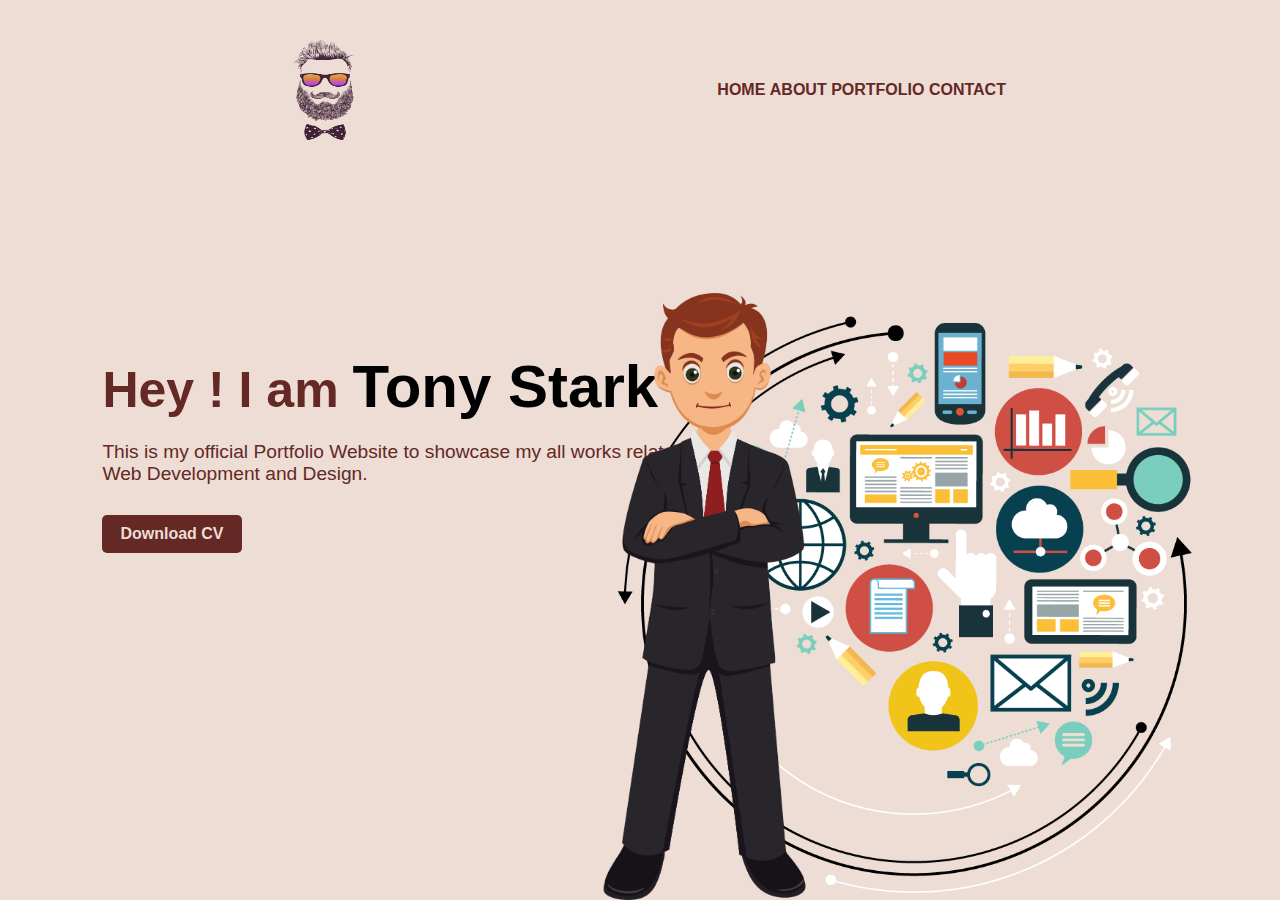
<file: index.html>
<!DOCTYPE html>
<html lang="en">
<head>
    <meta charset="UTF-8">
    <meta http-equiv="X-UA-Compatible" content="IE=edge">
    <meta name="viewport" content="width=device-width, initial-scale=1.0">
    <title>Shivam's Portfolio</title>
    <link rel="icon" type="image/x-icon" href="favicon.png">
    <link rel="stylesheet" href="style.css">
</head>
<body>
    <div class="home">
        <nav class="navbar">
            <img src="logo2.png" alt="logo" class="logo">
            <ul>
                <li><a href="index.html">HOME</a></li>
                <li><a href="about.html">ABOUT</a></li>
                <li><a href="portfolio.html">PORTFOLIO</a></li>
                <li><a href="contact.html">CONTACT</a></li>
            </ul>

        </nav>
        <div class="head">
            <h1>Hey ! I am <span>Tony Stark</span></h1>
            <p>This is my official Portfolio Website to showcase my all works related to <br>Web Development and Design.</p>
            <a href="">Download CV</a>
        </div>
        <div class="images">
            <img src="cover.png" alt="cover" class="shape">
            <img src="cover1.png" alt="cover" class="profile">
        </div>
        
    </div>
     
    
</body>
</html>
</file>
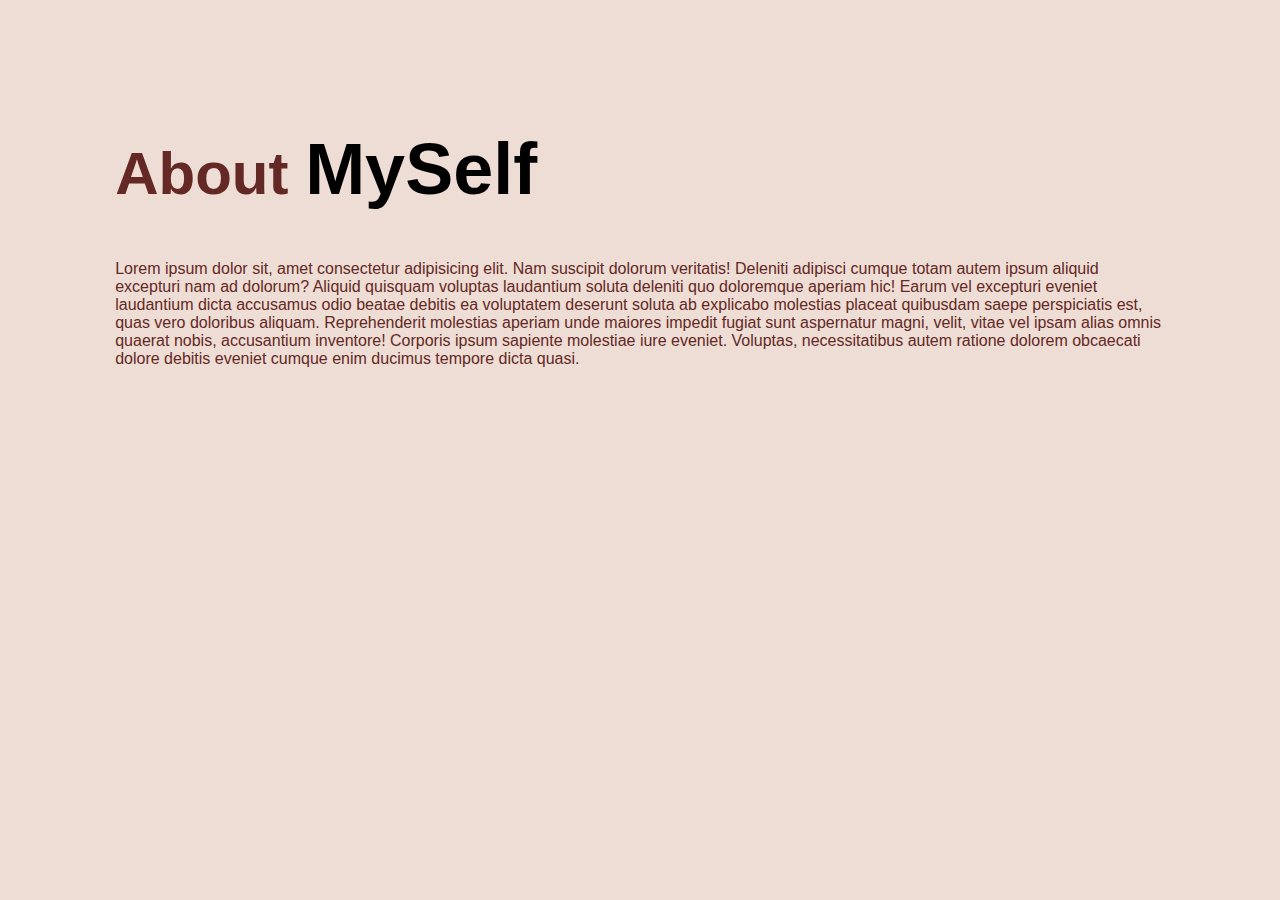
<file: about.html>
<!DOCTYPE html>
<html lang="en">

<head>
    <meta charset="UTF-8">
    <meta http-equiv="X-UA-Compatible" content="IE=edge">
    <meta name="viewport" content="width=device-width, initial-scale=1.0">
    <title>About Me</title>
    <style>
        * {
            margin: 0;
            padding: 0;
            font-family: sans-serif;
        }
        html{
            background-color: #EDDDD4;
        }
        .about{
            margin-left: 9%;
            margin-right: 9%;
            margin-top:  10%;
            position: absolute;
            color: #642825;
        }
        .about h1{
            font-size: 60px;
            color: #642825;
            margin-bottom: 50px;
            position: relative;
            animation: text 3s 1;
        }

        @keyframes text{
            0%{
                color:#642825;
                margin-bottom: 30px;
            }
            30%{
                letter-spacing: 25%;
                margin-bottom: 100px;
            }
            50%{
                letter-spacing: 15px;
            }
            85%{
                letter-spacing: 8px;
            }
        }

        span{
            color: black;
            font-size: larger;
        }
    </style>
</head>

<body>
    <div class="about">
        <h1>About <span>MySelf</span></h1>
        <p>Lorem ipsum dolor sit, amet consectetur adipisicing elit. Nam suscipit dolorum veritatis! Deleniti adipisci
            cumque totam autem ipsum aliquid excepturi nam ad dolorum? Aliquid quisquam voluptas laudantium soluta
            deleniti quo doloremque aperiam hic! Earum vel excepturi eveniet laudantium dicta accusamus odio beatae
            debitis ea voluptatem deserunt soluta ab explicabo molestias placeat quibusdam saepe perspiciatis est, quas
            vero doloribus aliquam. Reprehenderit molestias aperiam unde maiores impedit fugiat sunt aspernatur magni,
            velit, vitae vel ipsam alias omnis quaerat nobis, accusantium inventore! Corporis ipsum sapiente molestiae
            iure eveniet. Voluptas, necessitatibus autem ratione dolorem obcaecati dolore debitis eveniet cumque enim
            ducimus tempore dicta quasi.</p>
    </div>
</body>

</html>
</file>
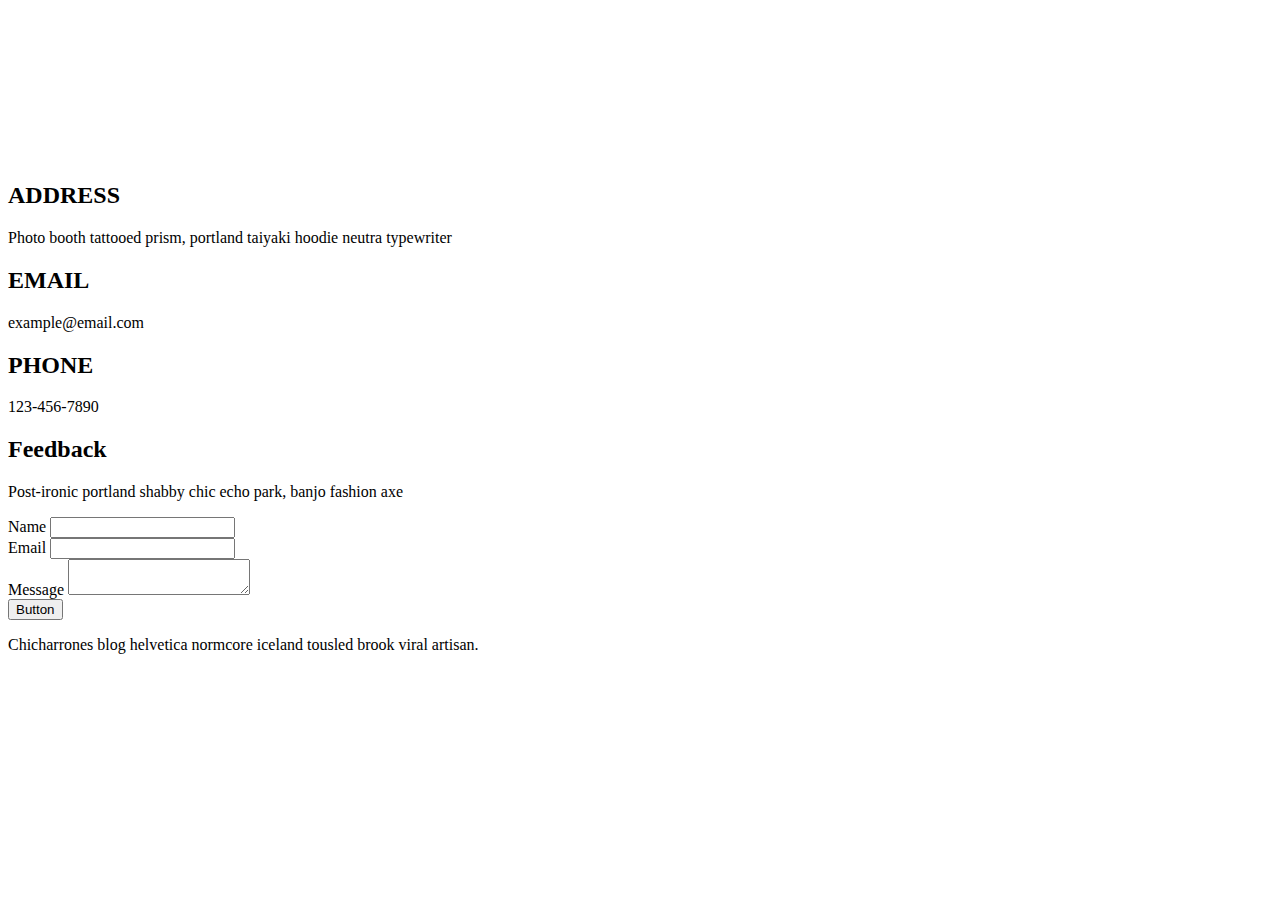
<file: contact.html>
<!DOCTYPE html>
<html lang="en">
<head>
    <meta charset="UTF-8">
    <meta http-equiv="X-UA-Compatible" content="IE=edge">
    <meta name="viewport" content="width=device-width, initial-scale=1.0">
    <title>Document</title>
</head>
<body>
    <div class="contact-section">
        <section class="text-gray-600 body-font relative">
            <div class="container px-5 py-24 mx-auto flex sm:flex-nowrap flex-wrap">
              <div class="lg:w-2/3 md:w-1/2 bg-gray-300 rounded-lg overflow-hidden sm:mr-10 p-10 flex items-end justify-start relative">
                <iframe width="100%" height="100%" class="absolute inset-0" frameborder="0" title="map" marginheight="0" marginwidth="0" scrolling="no" src="https://maps.google.com/maps?width=100%&height=600&hl=en&q=%C4%B0zmir+(My%20Business%20Name)&ie=UTF8&t=&z=14&iwloc=B&output=embed" style="filter: grayscale(1) contrast(1.2) opacity(0.4);"></iframe>
                <div class="bg-white relative flex flex-wrap py-6 rounded shadow-md">
                  <div class="lg:w-1/2 px-6">
                    <h2 class="title-font font-semibold text-gray-900 tracking-widest text-xs">ADDRESS</h2>
                    <p class="mt-1">Photo booth tattooed prism, portland taiyaki hoodie neutra typewriter</p>
                  </div>
                  <div class="lg:w-1/2 px-6 mt-4 lg:mt-0">
                    <h2 class="title-font font-semibold text-gray-900 tracking-widest text-xs">EMAIL</h2>
                    <a class="text-indigo-500 leading-relaxed">example@email.com</a>
                    <h2 class="title-font font-semibold text-gray-900 tracking-widest text-xs mt-4">PHONE</h2>
                    <p class="leading-relaxed">123-456-7890</p>
                  </div>
                </div>
              </div>
              <div class="lg:w-1/3 md:w-1/2 bg-white flex flex-col md:ml-auto w-full md:py-8 mt-8 md:mt-0">
                <h2 class="text-gray-900 text-lg mb-1 font-medium title-font">Feedback</h2>
                <p class="leading-relaxed mb-5 text-gray-600">Post-ironic portland shabby chic echo park, banjo fashion axe</p>
                <div class="relative mb-4">
                  <label for="name" class="leading-7 text-sm text-gray-600">Name</label>
                  <input type="text" id="name" name="name" class="w-full bg-white rounded border border-gray-300 focus:border-indigo-500 focus:ring-2 focus:ring-indigo-200 text-base outline-none text-gray-700 py-1 px-3 leading-8 transition-colors duration-200 ease-in-out">
                </div>
                <div class="relative mb-4">
                  <label for="email" class="leading-7 text-sm text-gray-600">Email</label>
                  <input type="email" id="email" name="email" class="w-full bg-white rounded border border-gray-300 focus:border-indigo-500 focus:ring-2 focus:ring-indigo-200 text-base outline-none text-gray-700 py-1 px-3 leading-8 transition-colors duration-200 ease-in-out">
                </div>
                <div class="relative mb-4">
                  <label for="message" class="leading-7 text-sm text-gray-600">Message</label>
                  <textarea id="message" name="message" class="w-full bg-white rounded border border-gray-300 focus:border-indigo-500 focus:ring-2 focus:ring-indigo-200 h-32 text-base outline-none text-gray-700 py-1 px-3 resize-none leading-6 transition-colors duration-200 ease-in-out"></textarea>
                </div>
                <button class="text-white bg-indigo-500 border-0 py-2 px-6 focus:outline-none hover:bg-indigo-600 rounded text-lg">Button</button>
                <p class="text-xs text-gray-500 mt-3">Chicharrones blog helvetica normcore iceland tousled brook viral artisan.</p>
              </div>
            </div>
          </section>
    </div>
</body>
</html>
</file>
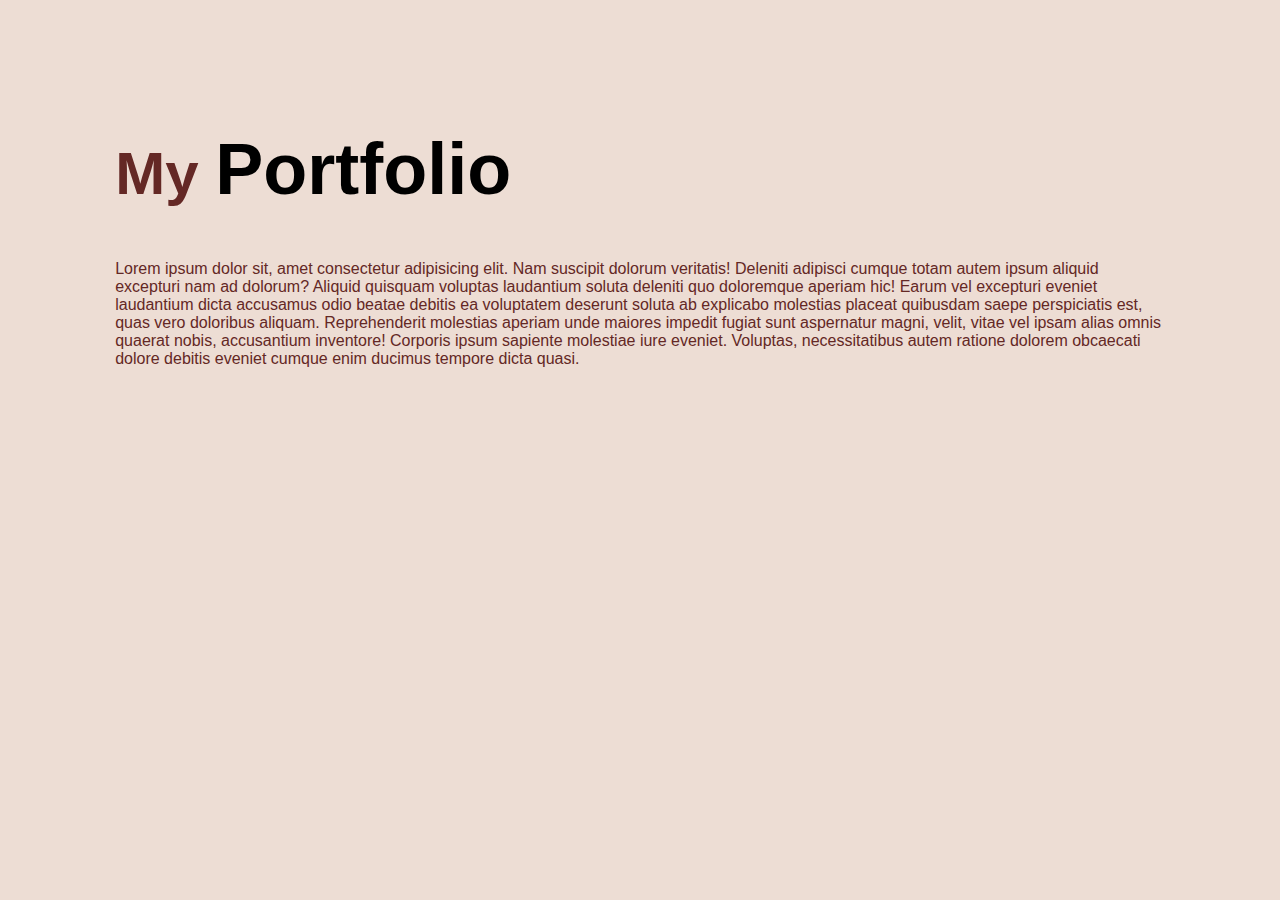
<file: portfolio.html>
<!DOCTYPE html>
<html lang="en">

<head>
    <meta charset="UTF-8">
    <meta http-equiv="X-UA-Compatible" content="IE=edge">
    <meta name="viewport" content="width=device-width, initial-scale=1.0">
    <title>portfolio Me</title>
    <style>
        * {
            margin: 0;
            padding: 0;
            font-family: sans-serif;
        }
        html{
            background-color: #EDDDD4;
        }
        .portfolio{
            margin-left: 9%;
            margin-right: 9%;
            margin-top:  10%;
            position: absolute;
            color: #642825;
        }
        .portfolio h1{
            font-size: 60px;
            color: #642825;
            margin-bottom: 50px;
            position: relative;
            animation: text 3s 1;
        }

        @keyframes text{
            0%{
                color:#642825;
                margin-bottom: 30px;
            }
            30%{
                letter-spacing: 25%;
                margin-bottom: 100px;
            }
            50%{
                letter-spacing: 15px;
            }
            85%{
                letter-spacing: 8px;
            }
        }

        span{
            color: black;
            font-size: larger;
        }
    </style>
</head>

<body>
    <div class="portfolio">
        <h1>My <span>Portfolio</span></h1>
        <p>Lorem ipsum dolor sit, amet consectetur adipisicing elit. Nam suscipit dolorum veritatis! Deleniti adipisci
            cumque totam autem ipsum aliquid excepturi nam ad dolorum? Aliquid quisquam voluptas laudantium soluta
            deleniti quo doloremque aperiam hic! Earum vel excepturi eveniet laudantium dicta accusamus odio beatae
            debitis ea voluptatem deserunt soluta ab explicabo molestias placeat quibusdam saepe perspiciatis est, quas
            vero doloribus aliquam. Reprehenderit molestias aperiam unde maiores impedit fugiat sunt aspernatur magni,
            velit, vitae vel ipsam alias omnis quaerat nobis, accusantium inventore! Corporis ipsum sapiente molestiae
            iure eveniet. Voluptas, necessitatibus autem ratione dolorem obcaecati dolore debitis eveniet cumque enim
            ducimus tempore dicta quasi.</p>
    </div>
</body>

</html>
</file>
<file: style.css>
*{
    margin: 0;
    padding: 0;
    font-family: sans-serif;
}
:root{
    --primary-color : #EDDDD4;
    --secondary-color : rgb(170, 175, 212);
    --colorforfont : #642825;
}
.logo{
    height: 100px;
    width: 60px;
    margin: 10px;
    padding: 10px;
    cursor: pointer;
}
.navbar .logo:hover{
    height: 120px;
    width: 70px;
    cursor: pointer;
    transition: 0.3s;
}
.home{
    position: relative;
    width: 100%;
    height: 100vh;
    background-color: var(--primary-color);
}

nav{
    display: flex;
    width: 84%;
    margin: auto;
    padding: 20px 0 0;
    align-items: center;
    justify-content: space-around;
}

nav ul li{
    display: inline-block;
    list-style: none;
}
nav ul li a{
    text-decoration: none;
    color: var(--colorforfont);
    font-weight: bold;
}

nav ul li a:hover{
    font-size: larger;
    transition: 0.2s;
}

.head{
    margin-left: 8%;
    margin-top: 15%;

}
.head h1{
    font-size: 50px;
    color: var(--colorforfont);
    margin-bottom: 20px;
}
span{
    color: black;
    font-weight: bold;
    font-size: larger;
}

.head p{
    color: var(--colorforfont);
    line-height: 22px;
    font-size: larger;
}

.head a{
    background: var(--colorforfont);
    padding: 10px 18px;
    text-decoration: none;
    font-weight: bold;
    color: var(--primary-color);  
    display: inline-block;
    margin: 30px 0;
    border-radius: 5px;  
}
.images{
    width: 40%;
    height: 75%;
    position: absolute;
    bottom: 0;
    right: 100px;
}
.images img{
    height: 90%;
    position: absolute;
    left:70%;
    bottom: 0;
    transform: translateX(-70%);
    transition: bottom 1s,left 1s;
}
.images:hover .shape{
    bottom: 50px;
    height: 90%;
}
.images .profile{
    left: 15%;
}
</file>
